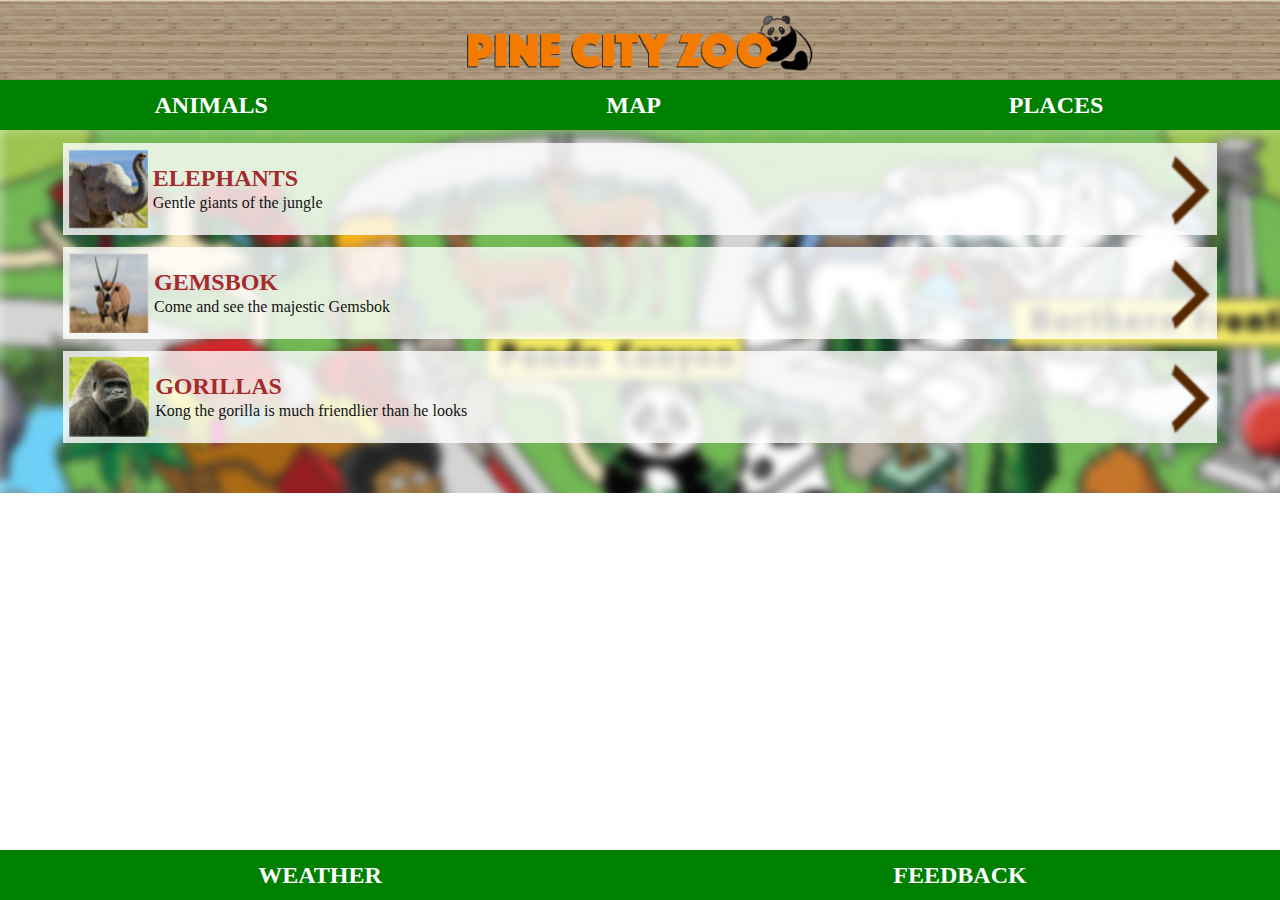
<file: animals.html>
<!DOCTYPE html>
<html lang="en">
  <head>
    <meta charset="UTF-8" />
    <meta name="viewport" content="width=device-width, initial-scale=1.0" />
    <title>Animals</title>
    <link rel="stylesheet" href="style.css" />
  </head>
  <body>
    <div id="header">
      <img src="images/logo.png" alt="logo" />
    </div>

    <div id="tabs-top">
      <a href="animals.html">ANIMALS</a>
      <a href="index.html">MAP</a>
      <a href="#">PLACES</a>
    </div>

    <div id="main">
      <div id="content">
        <a class="info-box" href="elephants.html">
          <img class="right-img" src="images/next-arrow.png" alt="" />
          <img src="images/elephant-tn.png" alt="" />
          <h2>ELEPHANTS</h2>
          <p>Gentle giants of the jungle</p>
        </a>
        <a class="info-box" href="#">
          <img class="right-img" src="images/next-arrow.png" alt="" />
          <img src="images/gemsbok-tn.png" alt="" />
          <h2>GEMSBOK</h2>
          <p>Come and see the majestic Gemsbok</p>
        </a>
        <a class="info-box" href="#">
          <img class="right-img" src="images/next-arrow.png" alt="" />
          <img src="images/gorilla-tn.png" alt="" />
          <h2>GORILLAS</h2>
          <p>Kong the gorilla is much friendlier than he looks</p>
        </a>
      </div>
    </div>

    <div id="tabs-bottom">
      <a href="#">WEATHER</a>
      <a href="#">FEEDBACK</a>
    </div>
  </body>
</html>
</file>
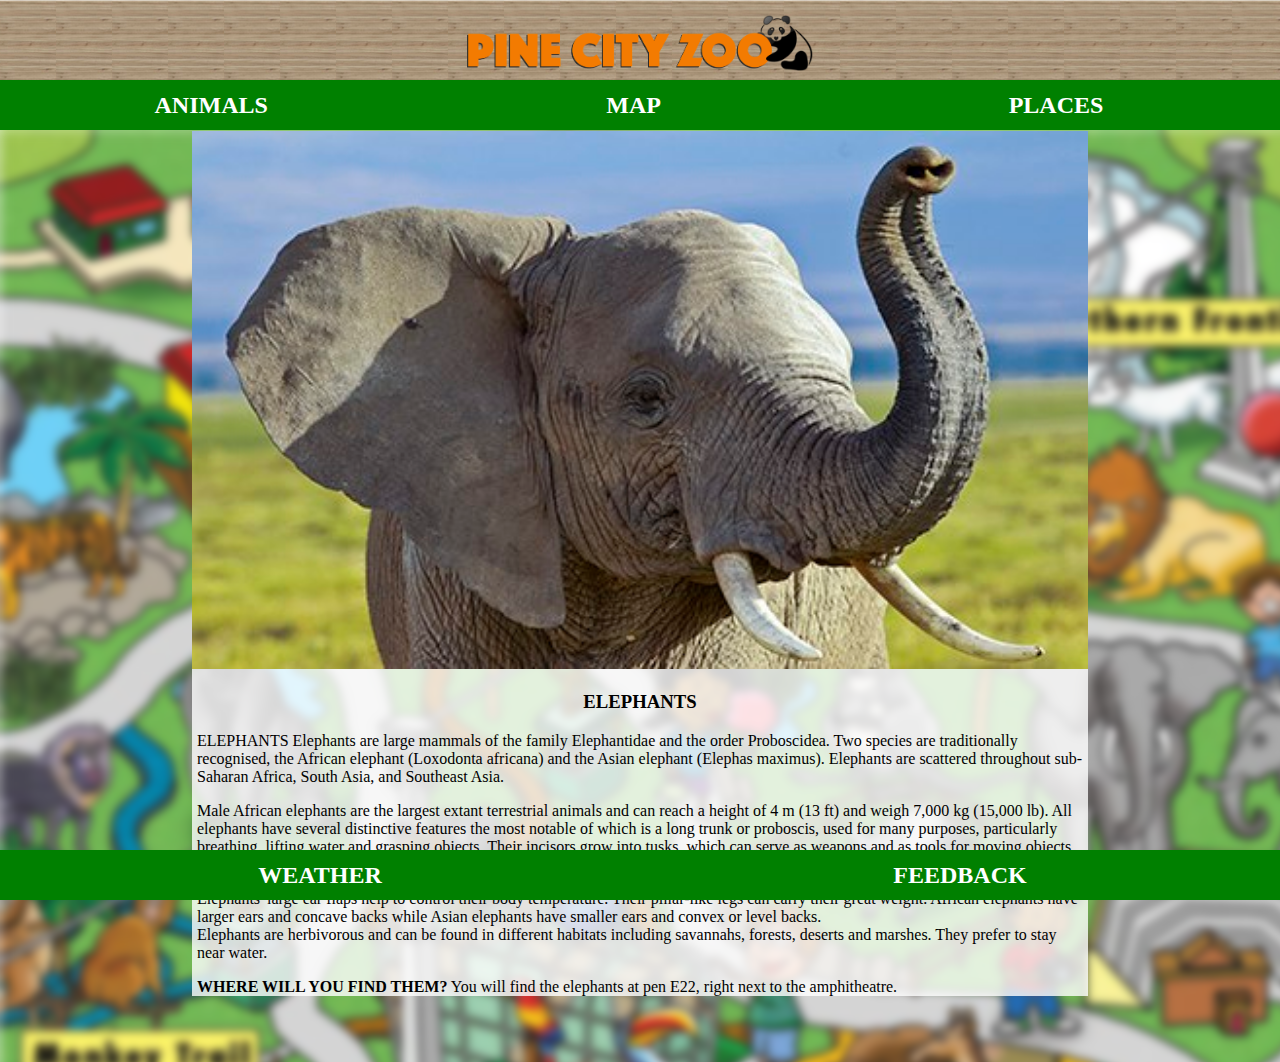
<file: elephants.html>
<!DOCTYPE html>
<html lang="en">
  <head>
    <meta charset="UTF-8" />
    <meta name="viewport" content="width=device-width, initial-scale=1.0" />
    <title>Elephants</title>
    <link rel="stylesheet" href="style.css" />
  </head>
  <body>
    <div id="header">
      <img src="images/logo.png" alt="logo" />
    </div>

    <div id="tabs-top">
      <a href="animals.html">ANIMALS</a>
      <a href="index.html">MAP</a>
      <a href="#">PLACES</a>
    </div>

    <div id="main">
      <div id="content">
        <div class="card">
          <img src="images/elephant.jpg" alt="Elephants" />
          <h3>ELEPHANTS</h3>
          <p>
            ELEPHANTS Elephants are large mammals of the family Elephantidae and
            the order Proboscidea. Two species are traditionally recognised, the
            African elephant (Loxodonta africana) and the Asian elephant
            (Elephas maximus). Elephants are scattered throughout sub-Saharan
            Africa, South Asia, and Southeast Asia.<br />
          </p>
          <p>
            Male African elephants are the largest extant terrestrial animals
            and can reach a height of 4 m (13 ft) and weigh 7,000 kg (15,000
            lb). All elephants have several distinctive features the most
            notable of which is a long trunk or proboscis, used for many
            purposes, particularly breathing, lifting water and grasping
            objects. Their incisors grow into tusks, which can serve as weapons
            and as tools for moving objects and digging.<br />
          </p>
          <p>
            Elephants' large ear flaps help to control their body temperature.
            Their pillar-like legs can carry their great weight. African
            elephants have larger ears and concave backs while Asian elephants
            have smaller ears and convex or level backs.<br />
            Elephants are herbivorous and can be found in different habitats
            including savannahs, forests, deserts and marshes. They prefer to
            stay near water.
          </p>
          <p>
            <strong>WHERE WILL YOU FIND THEM?</strong> You will find the
            elephants at pen E22, right next to the amphitheatre.
          </p>
        </div>
      </div>
    </div>

    <div id="tabs-bottom">
      <a href="#">WEATHER</a>
      <a href="#">FEEDBACK</a>
    </div>
  </body>
</html>
</file>
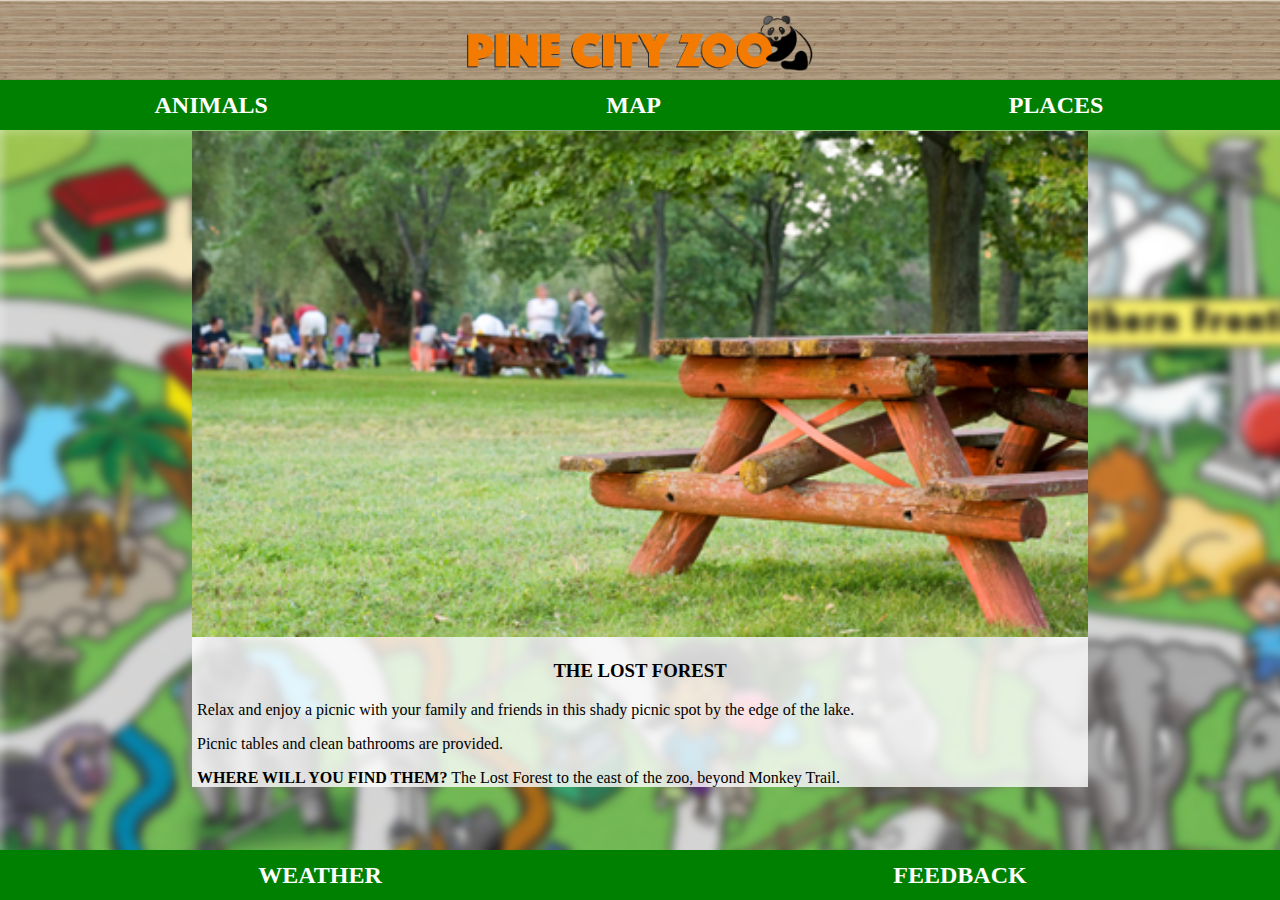
<file: forest.html>
<!DOCTYPE html>
<html lang="en">
  <head>
    <meta charset="UTF-8" />
    <meta name="viewport" content="width=device-width, initial-scale=1.0" />
    <title>Mo's Pizza</title>
    <link rel="stylesheet" href="style.css" />
  </head>
  <body>
    <div id="header">
      <img src="images/logo.png" alt="logo" />
    </div>

    <div id="tabs-top">
      <a href="animals.html">ANIMALS</a>
      <a href="index.html">MAP</a>
      <a href="places.html">PLACES</a>
    </div>

    <div id="main">
      <div id="content">
        <div class="card">
          <img src="images/lost-forest.jpg" alt="Forest" />
          <h3>THE LOST FOREST</h3>
          <p>
            Relax and enjoy a picnic with your family and friends in this shady
            picnic spot by the edge of the lake.<br />
          </p>
          <p>Picnic tables and clean bathrooms are provided.<br /></p>
          <p>
            <strong>WHERE WILL YOU FIND THEM?</strong> The Lost Forest to the
            east of the zoo, beyond Monkey Trail.
          </p>
        </div>
      </div>
    </div>

    <div id="tabs-bottom">
      <a href="#">WEATHER</a>
      <a href="#">FEEDBACK</a>
    </div>
  </body>
</html>
</file>
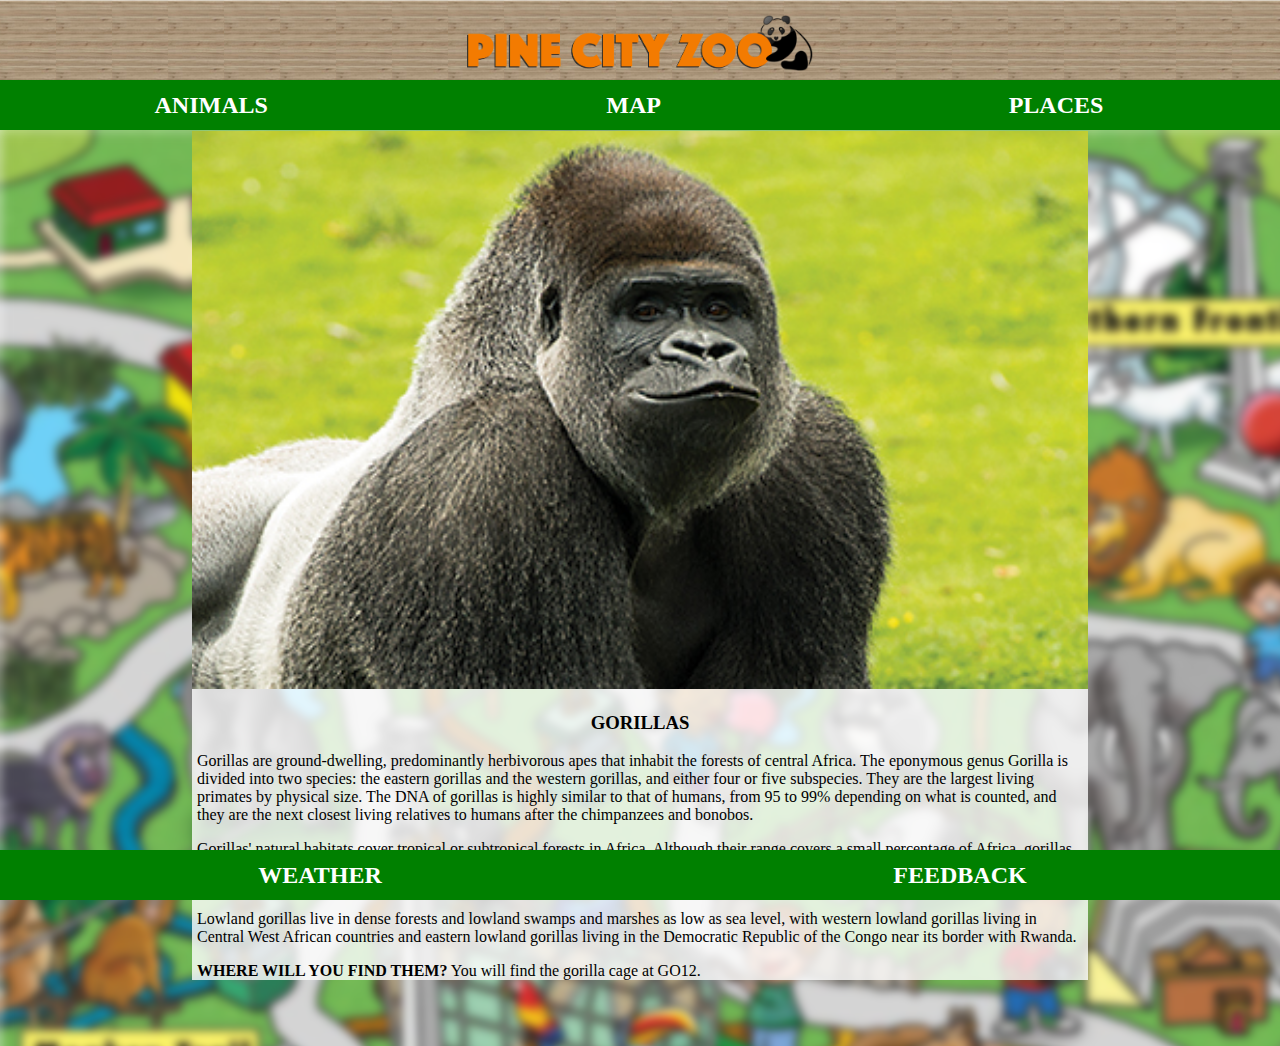
<file: gorillas.html>
<!DOCTYPE html>
<html lang="en">
  <head>
    <meta charset="UTF-8" />
    <meta name="viewport" content="width=device-width, initial-scale=1.0" />
    <title>Gorilla</title>
    <link rel="stylesheet" href="style.css" />
  </head>
  <body>
    <div id="header">
      <img src="images/logo.png" alt="logo" />
    </div>

    <div id="tabs-top">
      <a href="animals.html">ANIMALS</a>
      <a href="index.html">MAP</a>
      <a href="#">PLACES</a>
    </div>

    <div id="main">
      <div id="content">
        <div class="card">
          <img src="images/gorilla.jpg" alt="Gorilla" />
          <h3>GORILLAS</h3>
          <p>
            Gorillas are ground-dwelling, predominantly herbivorous apes that
            inhabit the forests of central Africa. The eponymous genus Gorilla
            is divided into two species: the eastern gorillas and the western
            gorillas, and either four or five subspecies. They are the largest
            living primates by physical size. The DNA of gorillas is highly
            similar to that of humans, from 95 to 99% depending on what is
            counted, and they are the next closest living relatives to humans
            after the chimpanzees and bonobos.<br />
          </p>
          <p>
            Gorillas' natural habitats cover tropical or subtropical forests in
            Africa. Although their range covers a small percentage of Africa,
            gorillas cover a wide range of elevations. The mountain gorilla
            inhabits the Albertine Rift montane cloud forests of the Virunga
            Volcanoes, ranging in altitude from 2,200 to 4,300 metres (7,200 to
            14,100 ft).<br />
          </p>
          <p>
            Lowland gorillas live in dense forests and lowland swamps and
            marshes as low as sea level, with western lowland gorillas living in
            Central West African countries and eastern lowland gorillas living
            in the Democratic Republic of the Congo near its border with Rwanda.
          </p>
          <p>
            <strong>WHERE WILL YOU FIND THEM?</strong> You will find the gorilla
            cage at GO12.
          </p>
        </div>
      </div>
    </div>

    <div id="tabs-bottom">
      <a href="#">WEATHER</a>
      <a href="#">FEEDBACK</a>
    </div>
  </body>
</html>
</file>
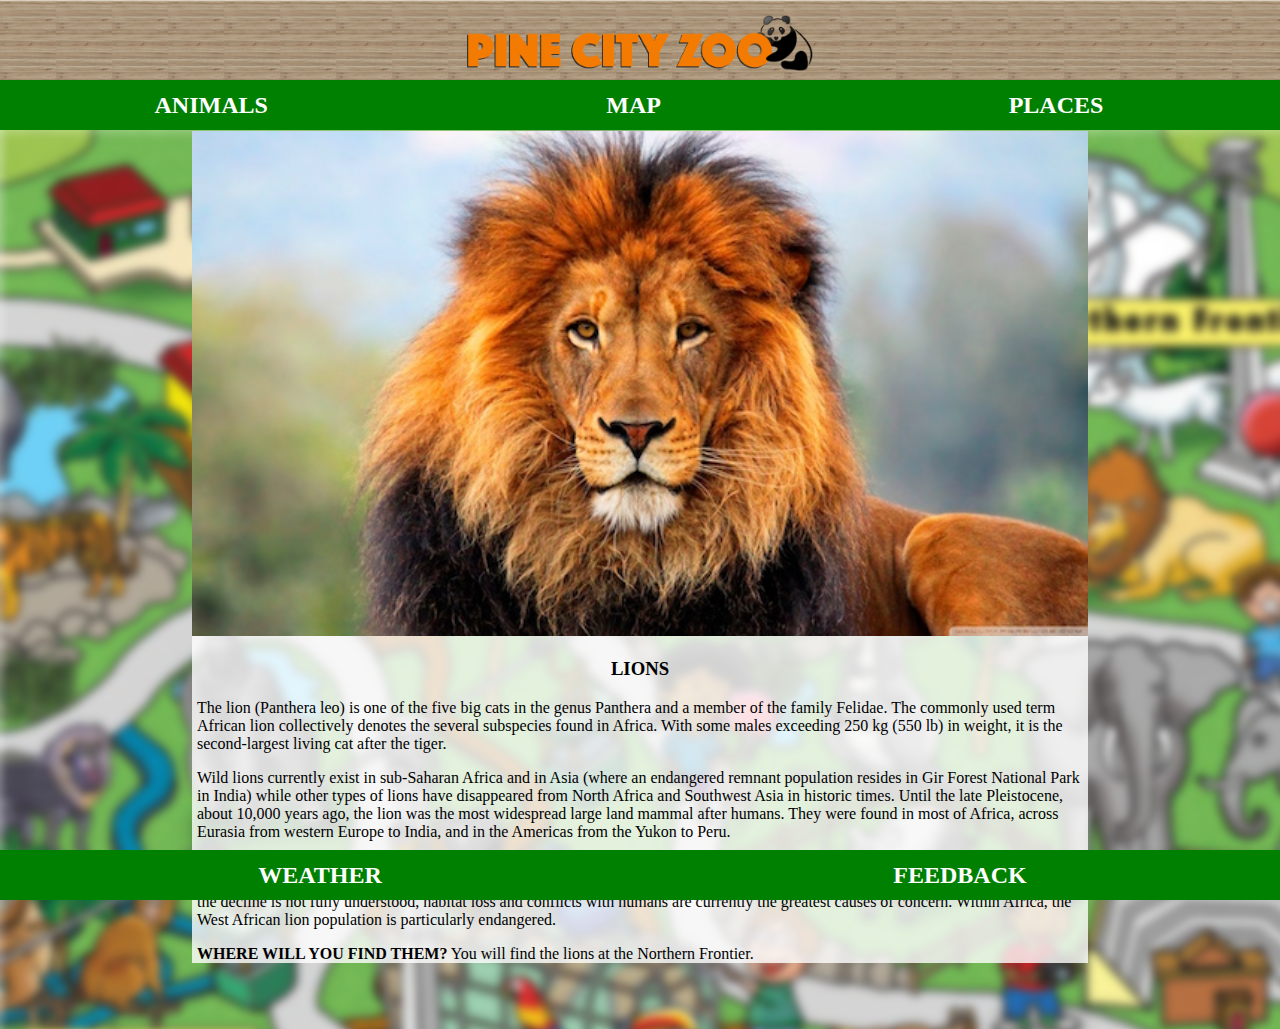
<file: lions.html>
<!DOCTYPE html>
<html lang="en">
  <head>
    <meta charset="UTF-8" />
    <meta name="viewport" content="width=device-width, initial-scale=1.0" />
    <title>Lion</title>
    <link rel="stylesheet" href="style.css" />
  </head>
  <body>
    <div id="header">
      <img src="images/logo.png" alt="logo" />
    </div>

    <div id="tabs-top">
      <a href="animals.html">ANIMALS</a>
      <a href="index.html">MAP</a>
      <a href="#">PLACES</a>
    </div>

    <div id="main">
      <div id="content">
        <div class="card">
          <img src="images/lion.jpg" alt="Lion" />
          <h3>LIONS</h3>
          <p>
            The lion (Panthera leo) is one of the five big cats in the genus
            Panthera and a member of the family Felidae. The commonly used term
            African lion collectively denotes the several subspecies found in
            Africa. With some males exceeding 250 kg (550 lb) in weight, it is
            the second-largest living cat after the tiger.<br />
          </p>
          <p>
            Wild lions currently exist in sub-Saharan Africa and in Asia (where
            an endangered remnant population resides in Gir Forest National Park
            in India) while other types of lions have disappeared from North
            Africa and Southwest Asia in historic times. Until the late
            Pleistocene, about 10,000 years ago, the lion was the most
            widespread large land mammal after humans. They were found in most
            of Africa, across Eurasia from western Europe to India, and in the
            Americas from the Yukon to Peru.<br />
          </p>
          <p>
            The lion is a vulnerable species, having seen a major population
            decline in its African range of 30 to 50% per two decades during the
            second half of the twentieth century. Lion populations are untenable
            outside designated reserves and national parks. Although the cause
            of the decline is not fully understood, habitat loss and conflicts
            with humans are currently the greatest causes of concern. Within
            Africa, the West African lion population is particularly endangered.
          </p>
          <p>
            <strong>WHERE WILL YOU FIND THEM?</strong> You will find the lions
            at the Northern Frontier.
          </p>
        </div>
      </div>
    </div>

    <div id="tabs-bottom">
      <a href="#">WEATHER</a>
      <a href="#">FEEDBACK</a>
    </div>
  </body>
</html>
</file>
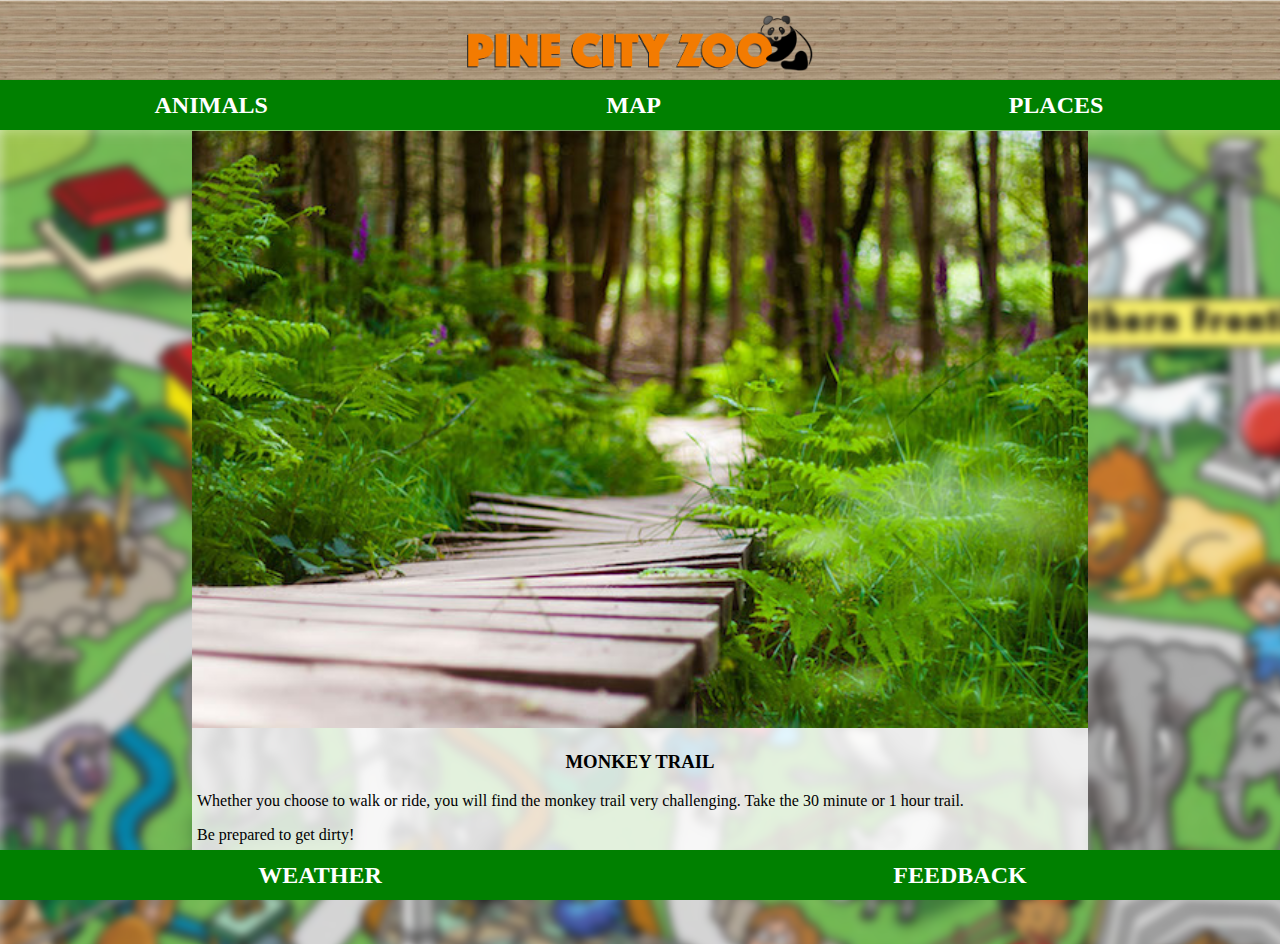
<file: monkey_trail.html>
<!DOCTYPE html>
<html lang="en">
  <head>
    <meta charset="UTF-8" />
    <meta name="viewport" content="width=device-width, initial-scale=1.0" />
    <title>Mo's Pizza</title>
    <link rel="stylesheet" href="style.css" />
  </head>
  <body>
    <div id="header">
      <img src="images/logo.png" alt="logo" />
    </div>

    <div id="tabs-top">
      <a href="animals.html">ANIMALS</a>
      <a href="index.html">MAP</a>
      <a href="places.html">PLACES</a>
    </div>

    <div id="main">
      <div id="content">
        <div class="card">
          <img src="images/monkey-trail.jpg" alt="Monkey-traol" />
          <h3>MONKEY TRAIL</h3>
          <p>
            Whether you choose to walk or ride, you will find the monkey trail
            very challenging. Take the 30 minute or 1 hour trail.<br />
          </p>
          <p>Be prepared to get dirty!<br /></p>
          <p>
            <strong>WHERE WILL YOU FIND THEM?</strong> Monkey Trail is at the
            eastern side of the zoo.
          </p>
        </div>
      </div>
    </div>

    <div id="tabs-bottom">
      <a href="#">WEATHER</a>
      <a href="#">FEEDBACK</a>
    </div>
  </body>
</html>
</file>
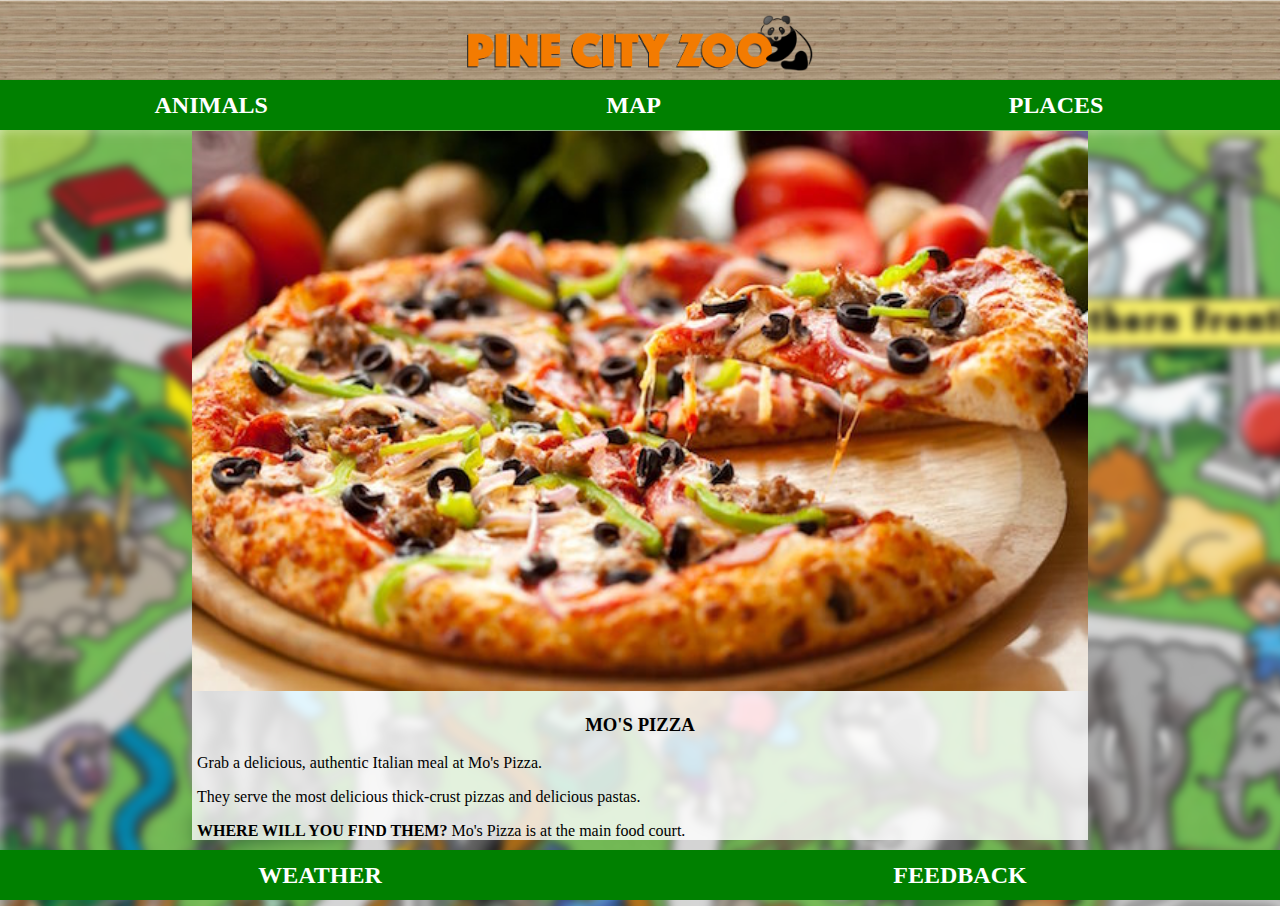
<file: pizza.html>
<!DOCTYPE html>
<html lang="en">
  <head>
    <meta charset="UTF-8" />
    <meta name="viewport" content="width=device-width, initial-scale=1.0" />
    <title>Mo's Pizza</title>
    <link rel="stylesheet" href="style.css" />
  </head>
  <body>
    <div id="header">
      <img src="images/logo.png" alt="logo" />
    </div>

    <div id="tabs-top">
      <a href="animals.html">ANIMALS</a>
      <a href="index.html">MAP</a>
      <a href="places.html">PLACES</a>
    </div>

    <div id="main">
      <div id="content">
        <div class="card">
          <img src="images/mos-pizza.jpg" alt="Pizza" />
          <h3>MO'S PIZZA</h3>
          <p>Grab a delicious, authentic Italian meal at Mo's Pizza.<br /></p>
          <p>
            They serve the most delicious thick-crust pizzas and delicious
            pastas.<br />
          </p>
          <p>
            <strong>WHERE WILL YOU FIND THEM?</strong> Mo's Pizza is at the main
            food court.
          </p>
        </div>
      </div>
    </div>

    <div id="tabs-bottom">
      <a href="#">WEATHER</a>
      <a href="#">FEEDBACK</a>
    </div>
  </body>
</html>
</file>
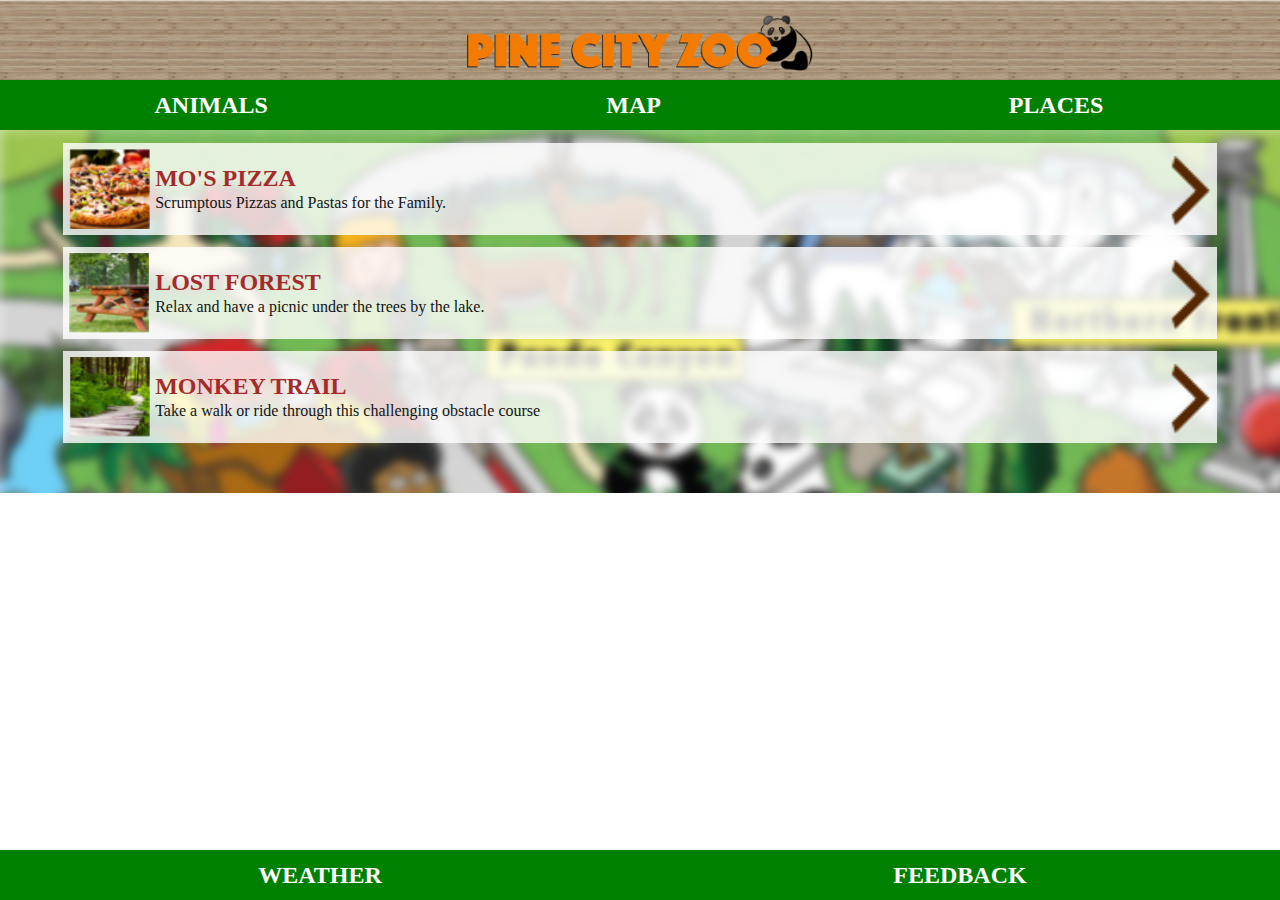
<file: places.html>
<!DOCTYPE html>
<html lang="en">
  <head>
    <meta charset="UTF-8" />
    <meta name="viewport" content="width=device-width, initial-scale=1.0" />
    <title>Places</title>
    <link rel="stylesheet" href="style.css" />
  </head>
  <body>
    <div id="header">
      <img src="images/logo.png" alt="logo" />
    </div>

    <div id="tabs-top">
      <a href="animals.html">ANIMALS</a>
      <a href="index.html">MAP</a>
      <a href="places.html">PLACES</a>
    </div>

    <div id="main">
      <div id="content">
        <a class="info-box" href="pizza.html">
          <img class="right-img" src="images/next-arrow.png" alt="" />
          <img src="images/pizza-shop-tn.png" alt="" />
          <h2>MO'S PIZZA</h2>
          <p>Scrumptous Pizzas and Pastas for the Family.</p>
        </a>
        <a class="info-box" href="forest.html">
          <img class="right-img" src="images/next-arrow.png" alt="" />
          <img src="images/lost-forest-tn.png" alt="" />
          <h2>LOST FOREST</h2>
          <p>Relax and have a picnic under the trees by the lake.</p>
        </a>
        <a class="info-box" href="monkey_trail.html">
          <img class="right-img" src="images/next-arrow.png" alt="" />
          <img src="images/monkey-trail-tn.png" alt="" />
          <h2>MONKEY TRAIL</h2>
          <p>Take a walk or ride through this challenging obstacle course</p>
        </a>
      </div>
    </div>

    <div id="tabs-bottom">
      <a href="#">WEATHER</a>
      <a href="#">FEEDBACK</a>
    </div>
  </body>
</html>
</file>
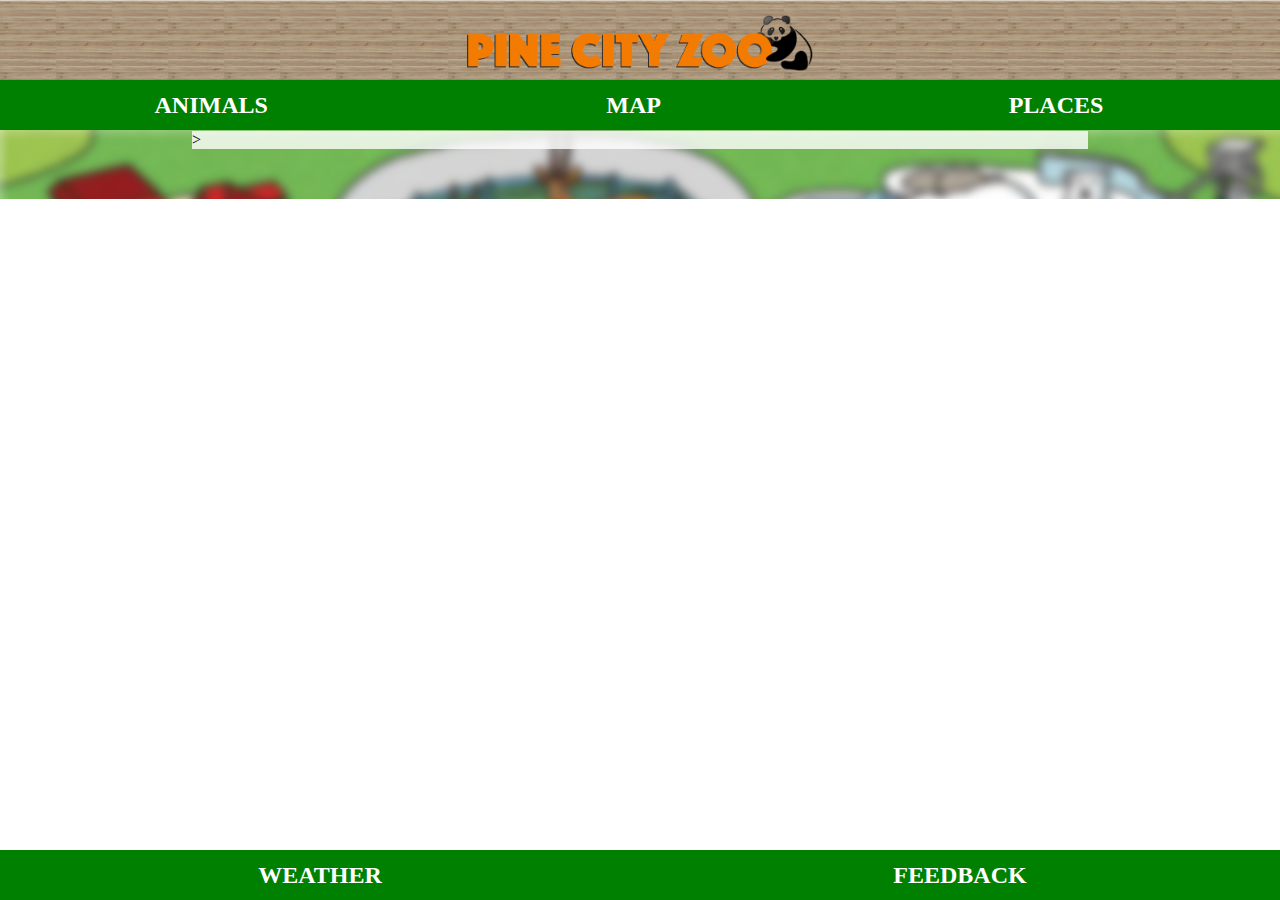
<file: weather.html>
<!DOCTYPE html>
<html lang="en">
  <head>
    <meta charset="UTF-8" />
    <meta name="viewport" content="width=device-width, initial-scale=1.0" />
    <title>Animals</title>
    <link rel="stylesheet" href="style.css" />
  </head>
  <body>
    <div id="header">
      <img src="images/logo.png" alt="logo" />
    </div>

    <div id="tabs-top">
      <a href="animals.html">ANIMALS</a>
      <a href="index.html">MAP</a>
      <a href="#">PLACES</a>
    </div>

    <div id="main">
      <div id="content">
        <div class="card">></div>
      </div>
    </div>

    <div id="tabs-bottom">
      <a href="#">WEATHER</a>
      <a href="#">FEEDBACK</a>
    </div>
  </body>
</html>
</file>
<file: style.css>
body {
  padding: 0;
  margin: 0;
}

/*=================HEADER==================*/

#header {
  position: fixed;
  top: 0;
  left: 0;
  z-index: 500;
  width: 100%;
  height: 80px;
  background-image: url(images/wood-bg.png);
}

#header img {
  display: block;
  height: 70%;
  padding-top: 15px;
  margin: auto;
}

/*=================TABS TOP==================*/

#tabs-top {
  background-color: green;
  height: 50px;
  display: block;
  width: 100%;
  position: fixed;
  top: 80px;
  left: 0;
  z-index: 500;
}

#tabs-top a {
  text-decoration: none;
  color: white;
  font-weight: 800;
  font-size: x-large;
  height: 45px;
  text-align: center;
  padding-top: 12px;
  float: left;
  width: 33%;
}

/*=================MAIN HOME==================*/

#main-home {
  margin-top: 130px;
}

#main-home img {
  width: 100%;
}

/*=================TABS BOTTOM==================*/

#tabs-bottom {
  background-color: green;
  height: 50px;
  bottom: 0;
  z-index: 500;
  position: fixed;
  left: 0;
  width: 100%;
}

#tabs-bottom a {
  text-decoration: none;
  color: white;
  float: left;
  text-align: center;
  display: block;
  width: 50%;
  padding-top: 12px;
  font-size: x-large;
  font-weight: 800;
}

/*=============================ANIMALS============================*/
#main {
  margin-top: 130px;
  background: url(images/map-blur.png);
  background-repeat: repeat-y;
}

#content {
  padding-top: 1px;
  padding-bottom: 50px;
}

/*=============================INFO BOX============================*/

a.info-box {
  text-decoration: none;
  background: rgba(255, 255, 255, 0.8);
  width: 90%;
  height: 90px;
  display: block;
  margin: auto;
  margin-top: 12px;
  padding: 1px;
}

.info-box img {
  margin: 5px;
  height: 80px;
  float: left;
}

.info-box h2 {
  color: brown;
  margin-bottom: 0;
  padding: 1px;
  width: 90%;
}

.info-box p {
  color: #131313;
  width: 90%;
  padding: 1px;
  margin: 0;
}

.info-box img.right-img {
  float: right;
  height: 70px;
  margin-top: 12px;
}

/*================================ELEPHANTS=============================*/

.card {
  display: block;
  margin: auto;
  width: 70%;
  background-color: rgba(255, 255, 255, 0.8);
}

.card img {
  width: 100%;
}

.card h3 {
  text-align: center;
  font-weight: bold;
}

.card p {
  padding-left: 5px;
  padding-right: 5px;
}

/*========================WEATHER=====================*/
</file>
